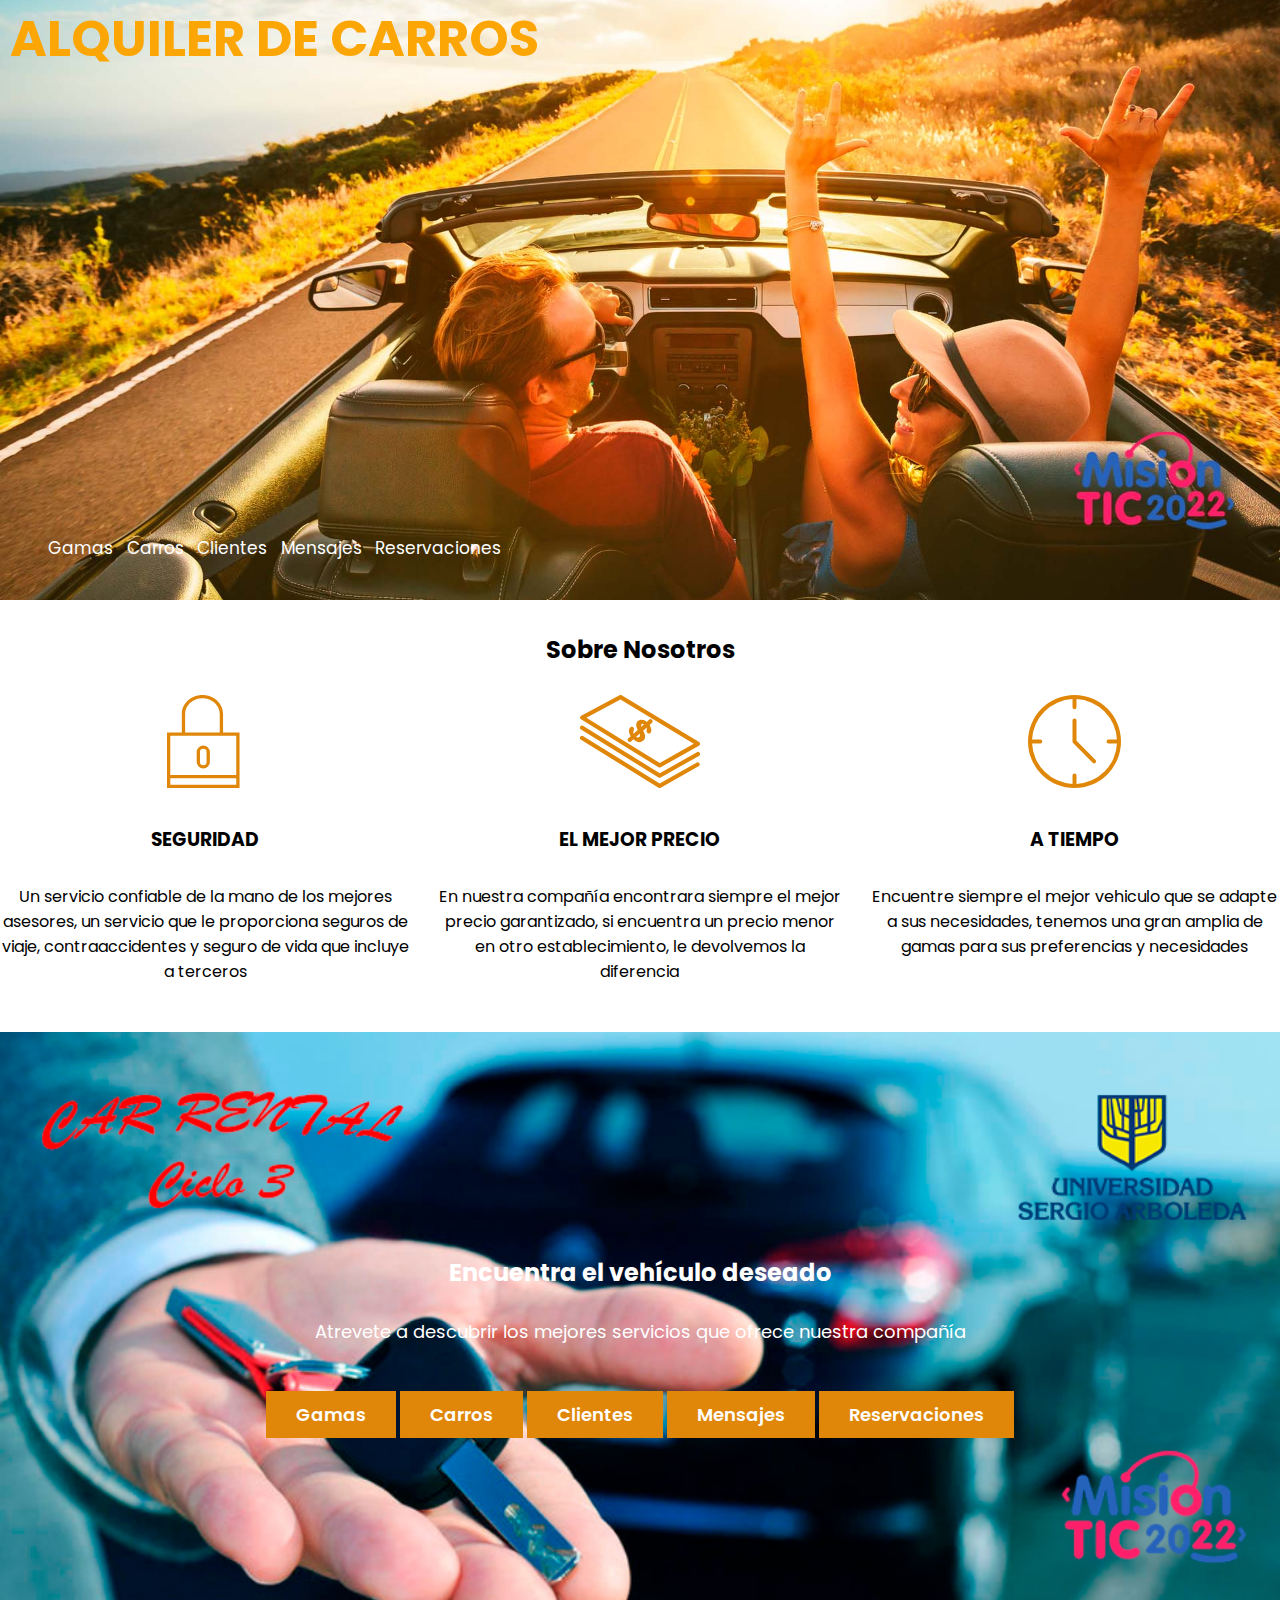
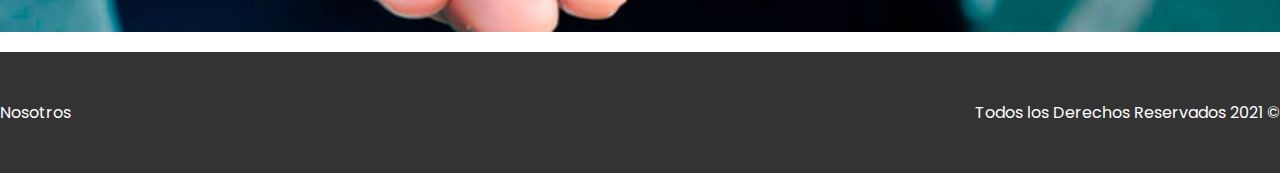
<file: index.html>
<!DOCTYPE html>
<html lang="en">
<head>
    <meta charset="UTF-8">
    <meta http-equiv="X-UA-Compatible" content="IE=edge">
    <meta name="viewport" content="width=device-width, initial-scale=1.0">
    
    <link href="https://cdn.jsdelivr.net/npm/bootstrap@5.0.0-beta1/dist/css/bootstrap.min.css" rel="stylesheet"
    integrity="sha384-giJF6kkoqNQ00vy+HMDP7azOuL0xtbfIcaT9wjKHr8RbDVddVHyTfAAsrekwKmP1" crossorigin="anonymous">
    <link rel="stylesheet" href="css/estilos.css">
    <link rel="stylesheet" href="css/styles.css">
    <link rel="stylesheet" href="css/popup.css">
    
    <title>Alquiler de Carros (Ciclo 3)</title>
</head>
<body>
    <header class="header">
        <div>
            <a href="index.html">
                <h1 class="text-center title">ALQUILER DE CARROS</h1>
                </a>              
            <nav class="nav">              
                <a href="gama.html">Gamas</a>
                <a href="carro.html">Carros</a>
                <a href="cliente.html">Clientes</a>
                <a href="mensage.html">Mensajes</a>
                <a href="reservacion.html">Reservaciones</a>
            </nav>            
        </div>
    </header>

    <section class="container seccion">
        <h2 class="text-center nosotros">Sobre Nosotros</h2>
        <div class="iconos-nosotros">
            <div class="icono">
                <img src="img/icono1.svg" alt="Icono Seguridad">
                <h3 class="encabezado">Seguridad</h3>
                <p class="relleno">Un servicio confiable de la mano de los mejores asesores, un servicio 
                    que le proporciona seguros de viaje, contraaccidentes y seguro de vida que incluye a terceros</p>
            </div>
        
            <div class="icono">
                <img src="img/icono2.svg" alt="Icono Mejor Precio">
                <h3 class="encabezado">El Mejor Precio</h3>
                <p class="relleno">En nuestra compañía encontrara siempre el mejor precio garantizado, si encuentra un precio
                    menor en otro establecimiento, le devolvemos la diferencia</p>
            </div>
        
            <div class="icono">
                <img src="img/icono3.svg" alt="Icono A Tiempo">
                <h3 class="encabezado">A Tiempo</h3>
                <p class="relleno">Encuentre siempre el mejor vehiculo que se adapte a sus necesidades, tenemos una gran amplia
                    de gamas para sus preferencias y necesidades</p>
            </div>
        </div>
    </section>

    <section class="section-cars">
        <div class="container contenido-contacto">
            <h2 class="nosotros">Encuentra el vehículo deseado</h2>
            <p class="relleno">Atrevete a descubrir los mejores servicios que ofrece nuestra compañía</p>
            <a href="gama.html" class="boton boton-amarillo">Gamas</a>
            <a href="carro.html" class="boton boton-amarillo">Carros</a>
            <a href="cliente.html" class="boton boton-amarillo">Clientes</a>
            <a href="mensage.html" class="boton boton-amarillo">Mensajes</a>
            <a href="reservacion.html" class="boton boton-amarillo">Reservaciones</a>
        </div>
    </section>

    <footer class="copyright">
        <div class="container contenedor-footer">
            <nav class="nav-footer">
                <a href="#">Nosotros</a>
            </nav>
            <p class="copyright">Todos los Derechos Reservados 2021 &copy;</p>
        </div>
    </footer>
</body>
</html>
</file>
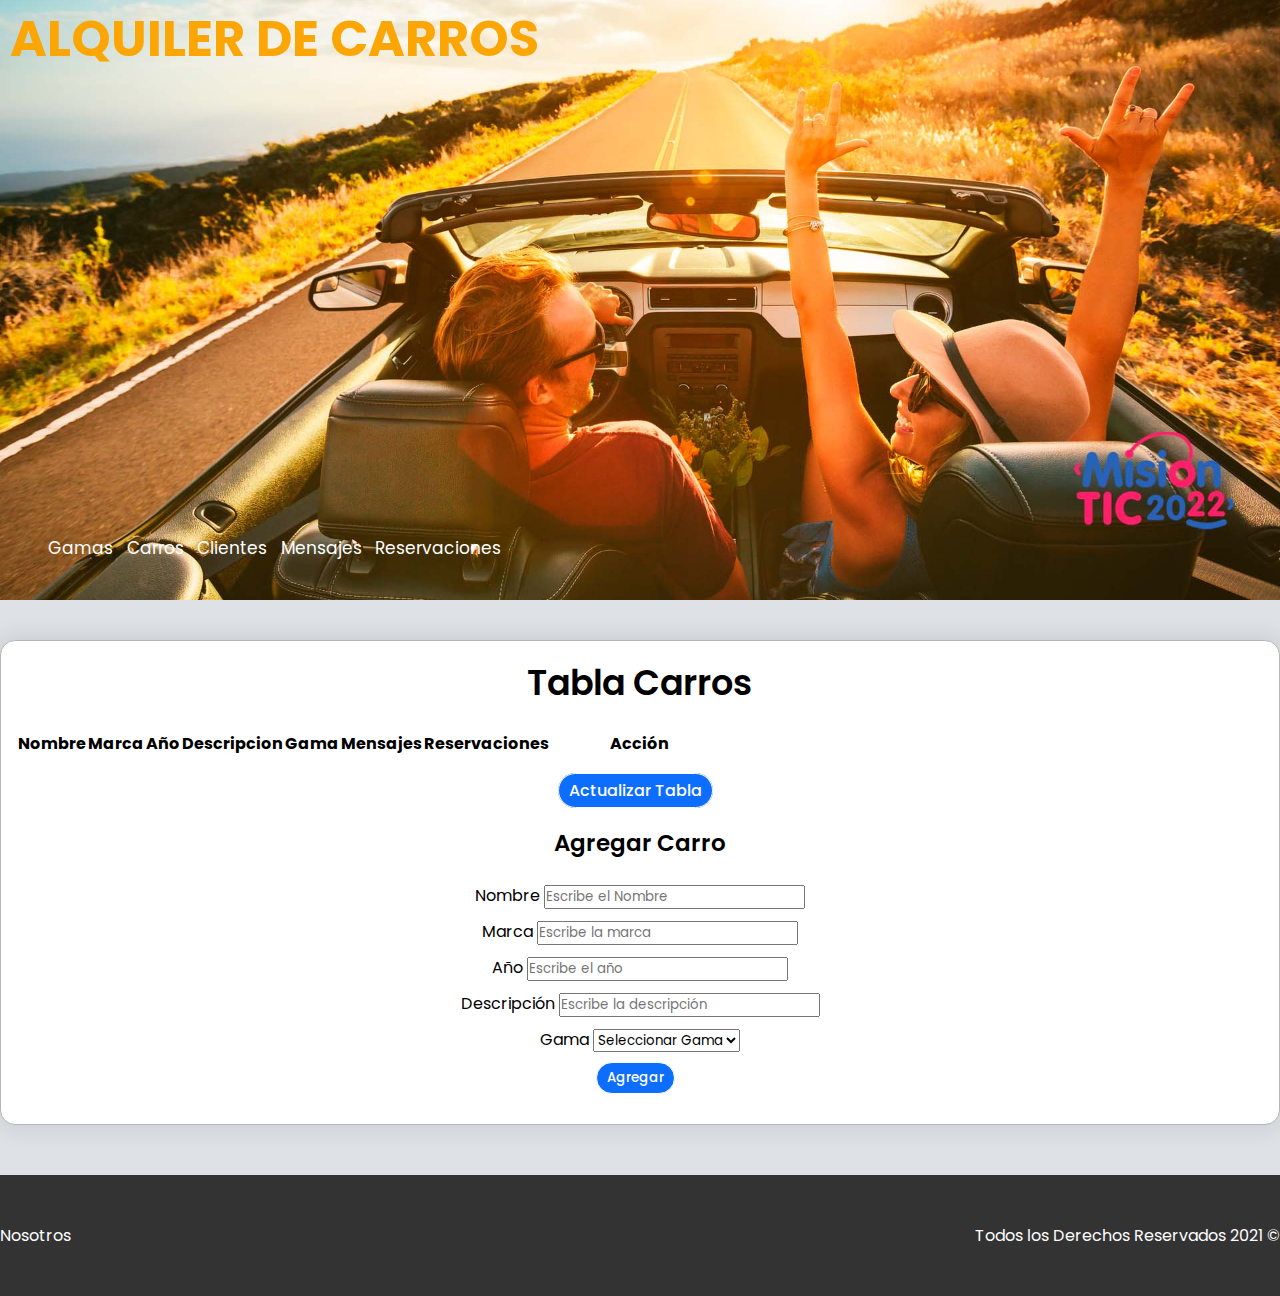
<file: carro.html>
<!DOCTYPE html>
<html lang="en">
<head>
    <meta charset="UTF-8">
    <meta http-equiv="X-UA-Compatible" content="IE=edge">
    <meta name="viewport" content="width=device-width, initial-scale=1.0">

    <link href="https://cdn.jsdelivr.net/npm/bootstrap@5.0.0-beta1/dist/css/bootstrap.min.css" rel="stylesheet"
        integrity="sha384-giJF6kkoqNQ00vy+HMDP7azOuL0xtbfIcaT9wjKHr8RbDVddVHyTfAAsrekwKmP1" crossorigin="anonymous">
    <link rel="preconnect" href="https://fonts.googleapis.com">
    <link rel="preconnect" href="https://fonts.gstatic.com" crossorigin>
    <link href="https://fonts.googleapis.com/css2?family=Montserrat:wght@100;300;400;500;600;700;800;900&display=swap"
        rel="stylesheet">    
        <link rel="stylesheet" href="css/styles.css">
        <link rel="stylesheet" href="css/estilos.css">
    <link rel="stylesheet" href="css/popup.css">
    
    <script src="https://ajax.googleapis.com/ajax/libs/jquery/3.5.1/jquery.min.js"></script>
    
    <script type="text/javascript" language="javascript" src="js/car.js"></script>


    <title>Carros</title>
</head>
<body>
    <header class="header">
        <div>
             <a href="index.html">
                <h1 class="text-center title">ALQUILER DE CARROS</h1>
            </a>
            <nav class="nav">
                <a href="gama.html">Gamas</a>
                <a href="carro.html">Carros</a>
                <a href="cliente.html">Clientes</a>
                <a href="mensage.html">Mensajes</a>
                <a href="reservacion.html">Reservaciones</a>
            </nav>
        </div>
    </header>

    <div class='container container-table'>
        <h4>Tabla Carros</h4>
        <div class='table-responsive'>
            <table class='table' id='table-car'>
                <tr>
                    <th>Nombre</th>
                    <th>Marca</th>
                    <th>Año</th>
                    <th>Descripcion</th>
                    <th>Gama</th>
                    <th>Mensajes</th>
                    <th>Reservaciones</th>
                    <th class='accionTd'>Acción</th>
                </tr>
            </table>
        </div>
        <a type ="submit" class='button' id="upd-table-car">Actualizar Tabla</a>
        <form>
            <h5>Agregar Carro</h5>            
            <div class='mb-3'>
                <label for='Name'>Nombre</label>
                <input type="text" class="form-control" placeholder="Escribe el Nombre" id='Name-Car' required/>
            </div>
            <div class='mb-3'>
                <label for='Brand'>Marca</label>
                <input type="text" class="form-control" placeholder="Escribe la marca" id='Brand-Car' required/>
            </div>
            <div class='mb-3'>
                <label for='Year'>Año</label>
                <input type="number" class="form-control" placeholder="Escribe el año" id='Year-Car' required/>
            </div>
            <div class='mb-3'>
                <label for='Description'>Descripción</label>
                <input type="text" class="form-control" placeholder="Escribe la descripción" id='Description-Car' required/>
            </div>
            <div class='mb-3'>
                <label for='Gama'>Gama</label>
                <select class="form-control" id='Gama-Car' type="text" required>
                    <option hidden value="">Seleccionar Gama</option>
                </select>
            </div>
            <input type="submit" class='button' id="Agregar-Carro" value="Agregar"/>
        </form>

        <div class="container-all" id="container-all">
            
            <div class="popup" id="popup">
                <div class='contenedor-popup'>
                    <h3>ACTUALIZAR</h3>
                    <form action="">
                        <div class="contenedor-inputs">
                            <label for="Name-upd-car">Nombre</label>
                            <input class="form-control" id='Name-upd-car' type="text" placeholder="Nombre" required>
                            
                            <label for="Brand-upd-car">Marca</label>
                            <input class="form-control" id='Brand-upd-car' type="text" placeholder="Marca" required>

                            <label for="Year-upd-car">Año</label>
                            <input class="form-control" id='Year-upd-car' type="number" placeholder="Año" required>

                            <label for="Description-upd-car">Descripción</label>
                            <input class="form-control" id='Description-upd-car' type="text" placeholder="Descripción" required>
                            <a href="#" class="btn-submit button" id="btn-upd-car">Actualizar</a>
                        </div>
                    </form>
                </div>
                <a href="#" id="btn-exit-popup" class="btn-exit-popup"><span>x</span></a>
            </div>
        </div>        
    </div>
    <footer class="copyright">
        <div class="container contenedor-footer">
            <nav class="nav-footer">
                <a href="#">Nosotros</a>
            </nav>
            <p class="copyright">Todos los Derechos Reservados 2021 &copy;</p>
        </div>
    </footer>
</body>
</html>
</file>
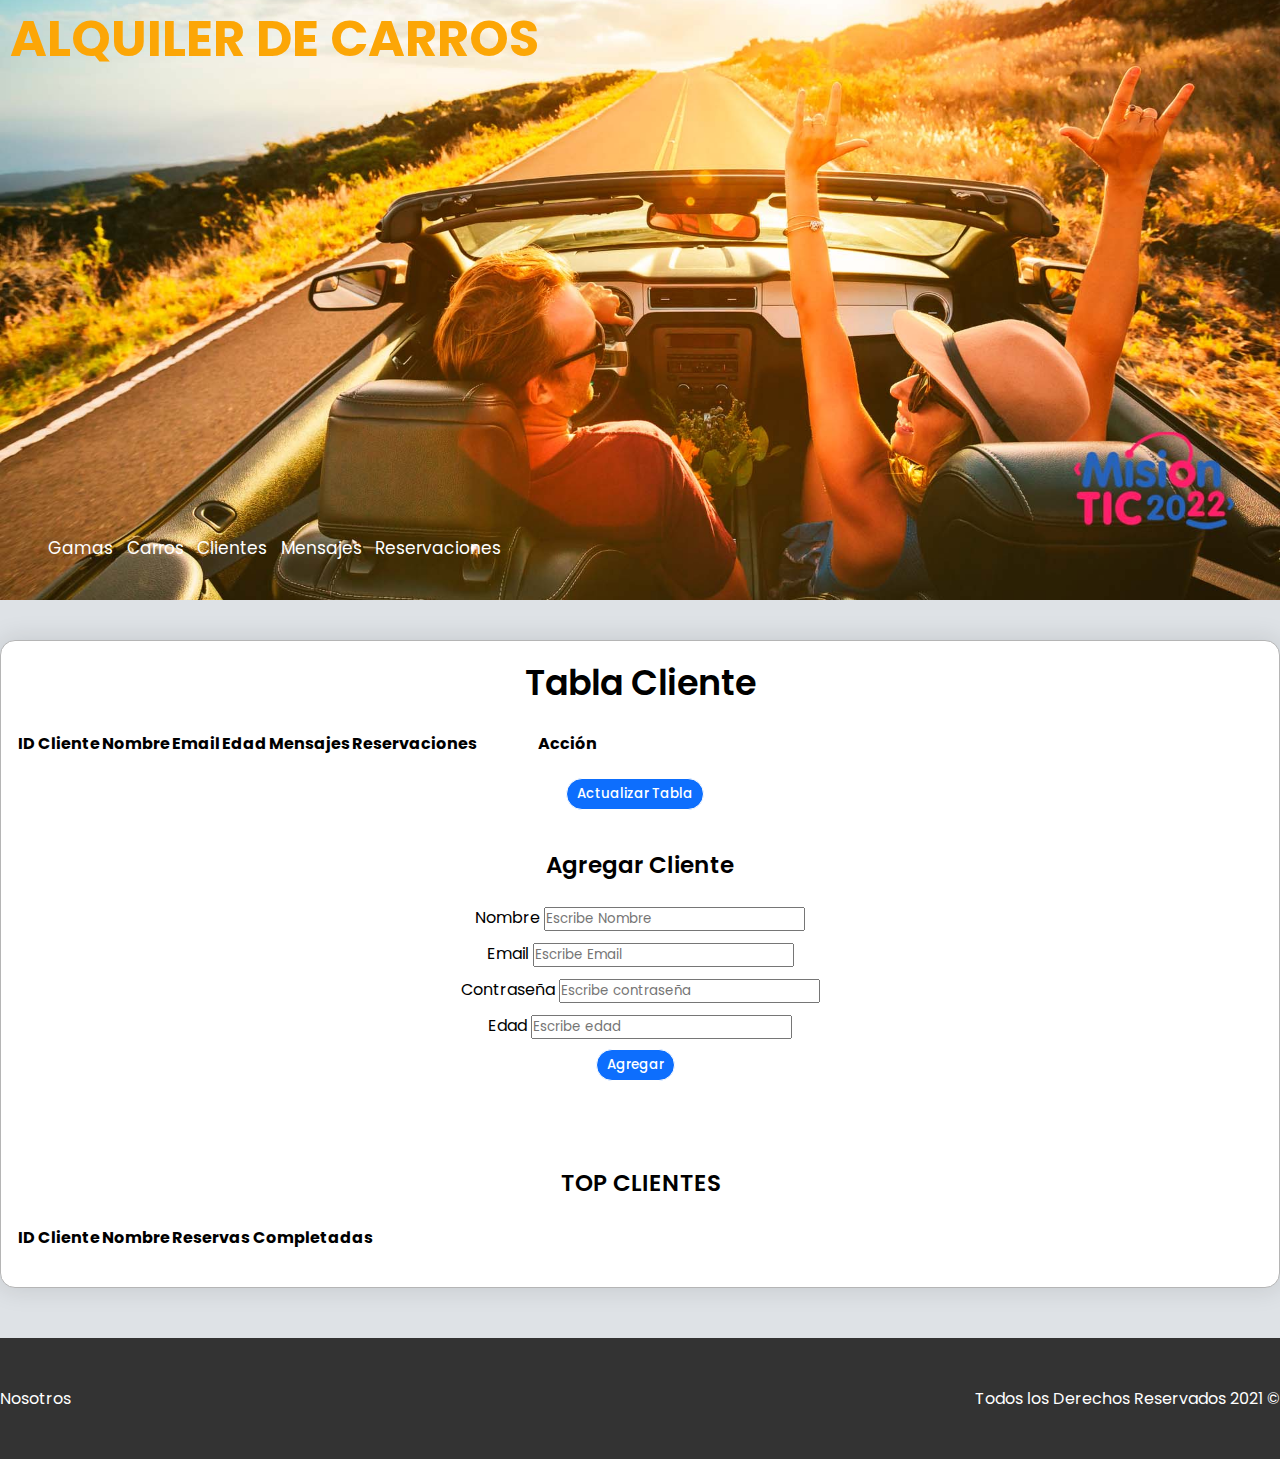
<file: cliente.html>
<!DOCTYPE html>
<html lang="en">

<head>
    <meta charset="UTF-8">
    <meta http-equiv="X-UA-Compatible" content="IE=edge">
    <meta name="viewport" content="width=device-width, initial-scale=1.0">

    <link href="https://cdn.jsdelivr.net/npm/bootstrap@5.0.0-beta1/dist/css/bootstrap.min.css" rel="stylesheet"
        integrity="sha384-giJF6kkoqNQ00vy+HMDP7azOuL0xtbfIcaT9wjKHr8RbDVddVHyTfAAsrekwKmP1" crossorigin="anonymous">
    <link rel="stylesheet" href="css/styles.css">
    <link rel="stylesheet" href="css/estilos.css">
    <link rel="stylesheet" href="css/popup.css">

    <script src="https://ajax.googleapis.com/ajax/libs/jquery/3.5.1/jquery.min.js"></script>
    <script type="text/javascript" language="javascript" src="js/client.js"></script>

    <title>Clientes</title>
</head>

<body>
    <header class="header">
        <div>
            <a href="index.html">
                <h1 class="text-center title">ALQUILER DE CARROS</h1>
            </a>
            <nav class="nav">
                <a href="gama.html">Gamas</a>
                <a href="carro.html">Carros</a>
                <a href="cliente.html">Clientes</a>
                <a href="mensage.html">Mensajes</a>
                <a href="reservacion.html">Reservaciones</a>
            </nav>
        </div>
    </header>

    <div class='container container-table'>
        <h4>Tabla Cliente</h4>
        <div class='table-responsive'>
            <table class='table' id='client-table'>
                <tr>
                    <th>ID Cliente</th>
                    <th>Nombre</th>
                    <th>Email</th>
                    <th>Edad</th>
                    <th>Mensajes</th>
                    <th>Reservaciones</th>
                    <th class='accionTd'>Acción</th>
                </tr>
            </table>
        </div>
        <button class='button' id="upd-client">Actualizar Tabla</button>
        <form>
            <h5>Agregar Cliente</h5>            
            <div class='mb-3'>
                <label for='Name'>Nombre</label>
                <input type="text" class="form-control" placeholder="Escribe Nombre" id='Client-Name' required/>
            </div>
            <div class='mb-3'>
                <label for='Email'>Email</label>
                <input type="email" class="form-control" placeholder="Escribe Email" id='Client-Email' required/>
            </div>
            <div class='mb-3'>
                <label for='Password'>Contraseña</label>
                <input type="password" class="form-control" placeholder="Escribe contraseña" id='Client-Password' required/>
            </div>
            <div class='mb-3'>
                <label for='Age'>Edad</label>
                <input type="number" class="form-control" placeholder="Escribe edad" id='Client-Age' required/>
            </div>
            <button class='button' id="Agregar-Cliente">Agregar</button>
        </form>
        
        <div class="container-all" id="container-all">        
            <div class="popup" id="popup">
                <div class='contenedor-popup'>
                    <h3>ACTUALIZAR</h3>
                    <form action="">
                        <div class="contenedor-inputs">
                            <input class="form-control" id='Name-upd-client' type="text" placeholder="Nombre" required>
                            <input class="form-control" id='Age-upd-client' type="number" placeholder="Edad" required>
                            <input class="form-control" id='Password-upd-client' type="password" placeholder="Contraseña" required>                            
                            <a href="#" class="btn-submit button" id="btn-upd-client">Actualizar</a>
                        </div>
                    </form>
                </div>
                <a href="#" id="btn-exit-popup" class="btn-exit-popup"><span>x</span></a>
            </div>
        </div>

        <div>
            <h5 id="Top-Clientes">TOP CLIENTES</h5>
            <table class='table' id='Best-Client'>
                <th>ID Cliente</th>
                <th>Nombre</th>
                <th>Reservas Completadas</th>
            </table>
        </div>
    </div>

    <footer class="copyright">
        <div class="container contenedor-footer">
            <nav class="nav-footer">
                <a href="#">Nosotros</a>
            </nav>
            <p class="copyright">Todos los Derechos Reservados 2021 &copy;</p>
        </div>
    </footer>
</body>

</html>
</file>
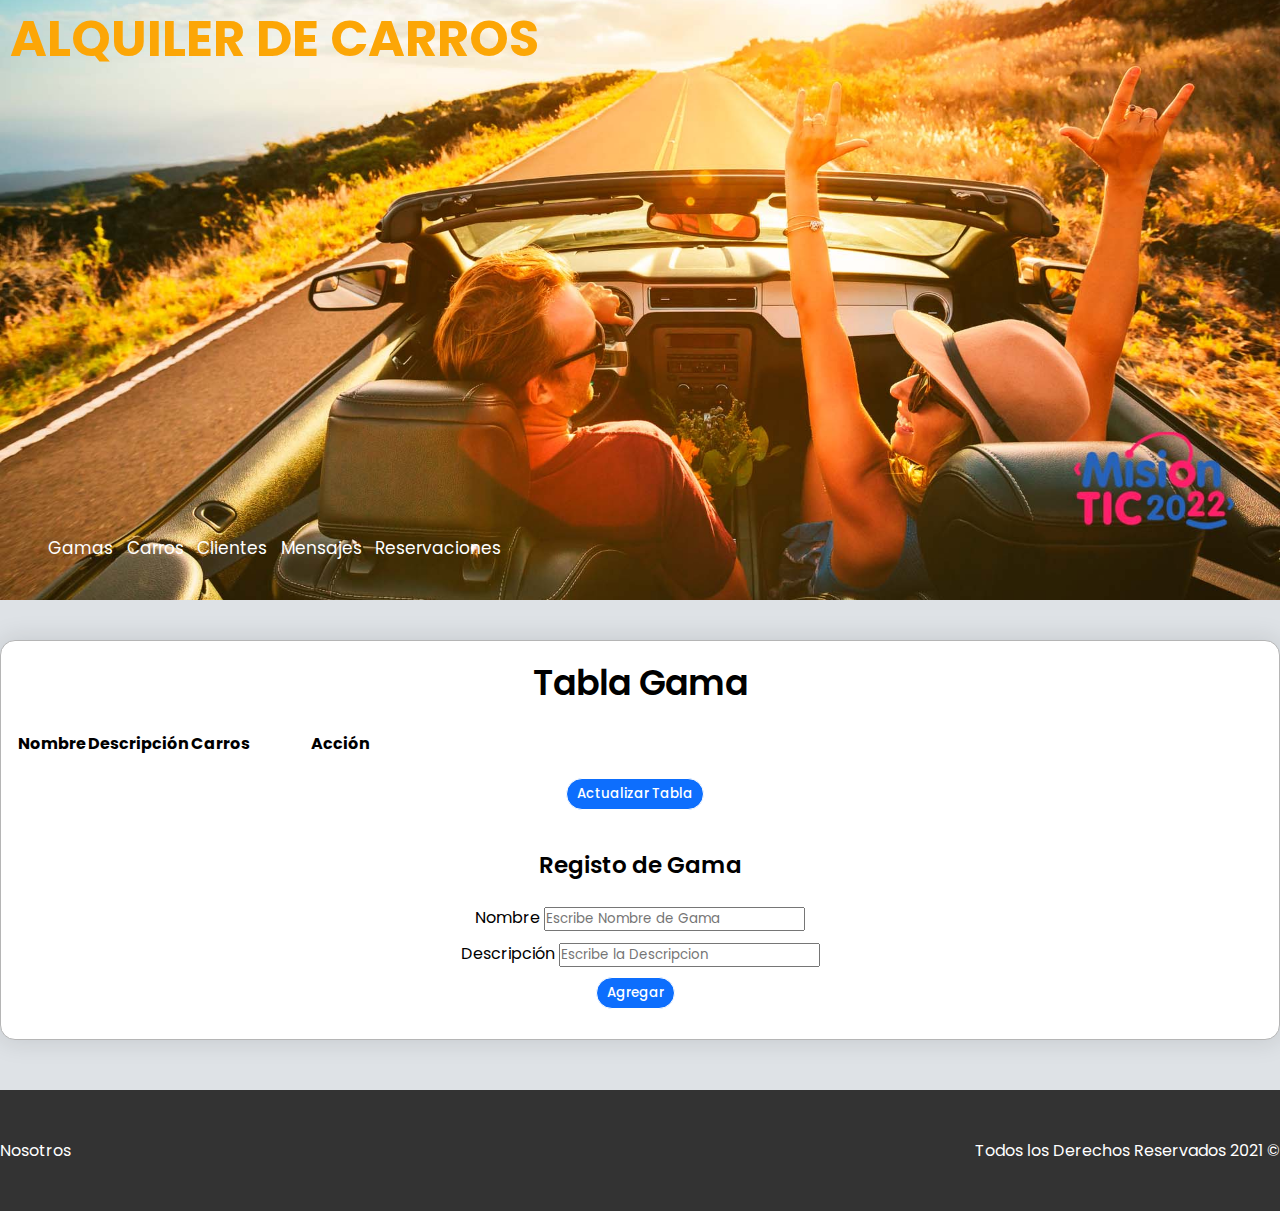
<file: gama.html>
<!DOCTYPE html>
<html lang="en">

<head>
    <meta charset="UTF-8">
    <meta http-equiv="X-UA-Compatible" content="IE=edge">
    <meta name="viewport" content="width=device-width, initial-scale=1.0">

    <link href="https://cdn.jsdelivr.net/npm/bootstrap@5.0.0-beta1/dist/css/bootstrap.min.css" rel="stylesheet"
        integrity="sha384-giJF6kkoqNQ00vy+HMDP7azOuL0xtbfIcaT9wjKHr8RbDVddVHyTfAAsrekwKmP1" crossorigin="anonymous">
    <link rel="stylesheet" href="css/styles.css">
    <link rel="stylesheet" href="css/estilos.css">
    <link rel="stylesheet" href="css/popup.css">

    <script src="https://ajax.googleapis.com/ajax/libs/jquery/3.5.1/jquery.min.js"></script>
    <script type="text/javascript" language="javascript" src="js/gamas.js"></script>

    <title>Gamas</title>
</head>

<body>
    <header class="header">
        <div>
            <a href="index.html">
                <h1 class="text-center title">ALQUILER DE CARROS</h1>
            </a>
            <nav class="nav">
                <a href="gama.html">Gamas</a>
                <a href="carro.html">Carros</a>
                <a href="cliente.html">Clientes</a>
                <a href="mensage.html">Mensajes</a>
                <a href="reservacion.html">Reservaciones</a>
            </nav>
        </div>
    </header>

    <div class='container container-table'>
        <h4>Tabla Gama</h4>
        <div class='table-responsive'>
            <table class='table' id='gama-table'>
                <tr>
                    <th>Nombre</th>
                    <th>Descripción</th>
                    <th>Carros</th>
                    <th class="accionTd">Acción</th>
                </tr>
            </table>
        </div>
        <button class='button' id="upd-gama">Actualizar Tabla</button>
        <form>
            <h5>Registo de Gama</h5>
            <div class='mb-3'>
                <label for='Name'>Nombre</label>
                <input type="text" class="form-control" placeholder="Escribe Nombre de Gama" id='Name-Gama' required/>
            </div>
            <div class='mb-3'>
                <label for='Description'>Descripción</label>
                <input type="text" class="form-control" placeholder="Escribe la Descripcion" id='Description-Gama' required/>
            </div>
            <div>
                <input type="submit" class='button' id="Add-Gama" value="Agregar">
            </div>
        </form>
        
        <div class="container-all" id="container-all">        
            <div class="popup" id="popup">
                <div class='contenedor-popup'>
                    <h3>ACTUALIZAR</h3>
                    <form action="">
                        <div class="contenedor-inputs">
                            <label for="Name-upd-gama">Nombre</label>
                            <input class="form-control" id='Name-upd-gama' type="text" placeholder="Nombre" required>

                            <label for="Description-upd-gama">Descripción</label>
                            <input class="form-control" id='Description-upd-gama' type="text" placeholder="Descripción" required>                            
                            <a href="#" class="btn-submit button" id="btn-upd-gama">Actualizar</a>
                        </div>
                    </form>
                </div>
                <a href="#" id="btn-exit-popup" class="btn-exit-popup"><span>x</span></a>
            </div>
        </div>
    </div>

    <footer class="copyright">
        <div class="container contenedor-footer">
            <nav class="nav-footer">
                <a href="#">Nosotros</a>
            </nav>
            <p class="copyright">Todos los Derechos Reservados 2021 &copy;</p>
        </div>
    </footer>
</body>

</html>
</file>
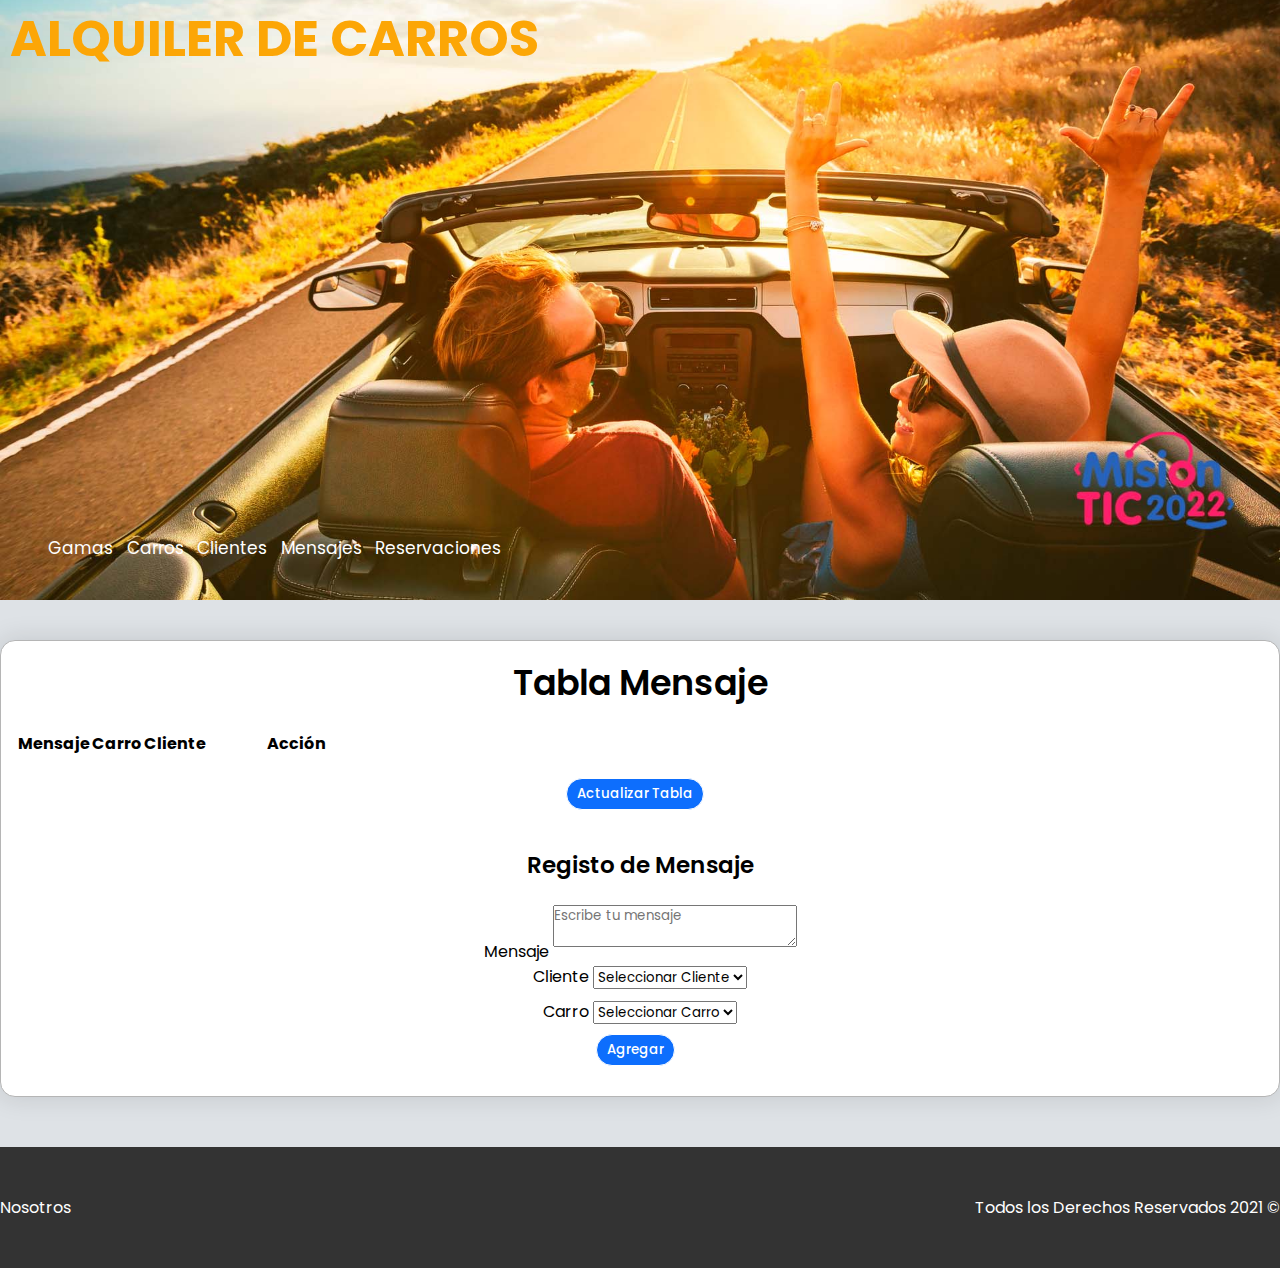
<file: mensage.html>
<!DOCTYPE html>
<html lang="en">

<head>
    <meta charset="UTF-8">
    <meta http-equiv="X-UA-Compatible" content="IE=edge">
    <meta name="viewport" content="width=device-width, initial-scale=1.0">

    <link href="https://cdn.jsdelivr.net/npm/bootstrap@5.0.0-beta1/dist/css/bootstrap.min.css" rel="stylesheet"
        integrity="sha384-giJF6kkoqNQ00vy+HMDP7azOuL0xtbfIcaT9wjKHr8RbDVddVHyTfAAsrekwKmP1" crossorigin="anonymous">
    <link rel="stylesheet" href="css/styles.css">
    <link rel="stylesheet" href="css/estilos.css">
    <link rel="stylesheet" href="css/popup.css">
    
    <script src="https://ajax.googleapis.com/ajax/libs/jquery/3.5.1/jquery.min.js"></script>
    <script type="text/javascript" language="javascript" src="js/message.js"></script>

    <title>Mensajes</title>
</head>

<body>
    <header class="header">
        <div>
            <a href="index.html">
                <h1 class="text-center title">ALQUILER DE CARROS</h1>
            </a>
            <nav class="nav">
                <a href="gama.html">Gamas</a>
                <a href="carro.html">Carros</a>
                <a href="cliente.html">Clientes</a>
                <a href="mensage.html">Mensajes</a>
                <a href="reservacion.html">Reservaciones</a>
            </nav>
        </div>
    </header>

    <div class='container container-table'>
        <h4>Tabla Mensaje</h4>
        <div class='table-responsive'>
            <table class='table' id='Message-Table'>
                <tr>
                    <th>Mensaje</th>
                    <th>Carro</th>
                    <th>Cliente</th>
                    <th class='accionTd'>Acción</th>
                </tr>
            </table>
        </div>
        <button class='button' id="upd-message">Actualizar Tabla</button>
        <form>
            <h5>Registo de Mensaje</h5>            
            <div class='mb-3'>
                <label for='Mensaje'>Mensaje</label>
                <textarea type="text" class="form-control" placeholder="Escribe tu mensaje" id='Message' required></textarea>
            </div>
            <div class='mb-3'>
                <label for='Client'>Cliente</label>
                <select class="form-control" id='Client-Message' type="text" required>
                    <option hidden value="">Seleccionar Cliente</option>
                </select>
            </div>
            <div class='mb-3'>
                <label for='Car'>Carro</label>
                <select class="form-control" id='Car-Message' type="text" required>
                    <option hidden value="">Seleccionar Carro</option>
                </select>
            </div>
            <button class='button' id="Agregar-Mensaje">Agregar</button>
        </form>
        
        <div class="container-all" id="container-all">
        
            <div class="popup" id="popup">
                <div class='contenedor-popup'>
                    <h3>ACTUALIZAR</h3>
                    <form action="">
                        <div class="contenedor-inputs">
                            <textarea class="form-control" id='Text-upd-message' type="text" placeholder="Mensaje" required></textarea>
                            <a href="#" class="btn-submit button" id="btn-upd-message">Actualizar</a>
                        </div>
                    </form>
                </div>
                <a href="#" id="btn-exit-popup" class="btn-exit-popup"><span>x</span></a>
            </div>
        </div>
    </div>

    <footer class="copyright">
        <div class="container contenedor-footer">
            <nav class="nav-footer">
                <a href="#">Nosotros</a>
            </nav>
            <p class="copyright">Todos los Derechos Reservados 2021 &copy;</p>
        </div>
    </footer>
</body>

</html>
</file>
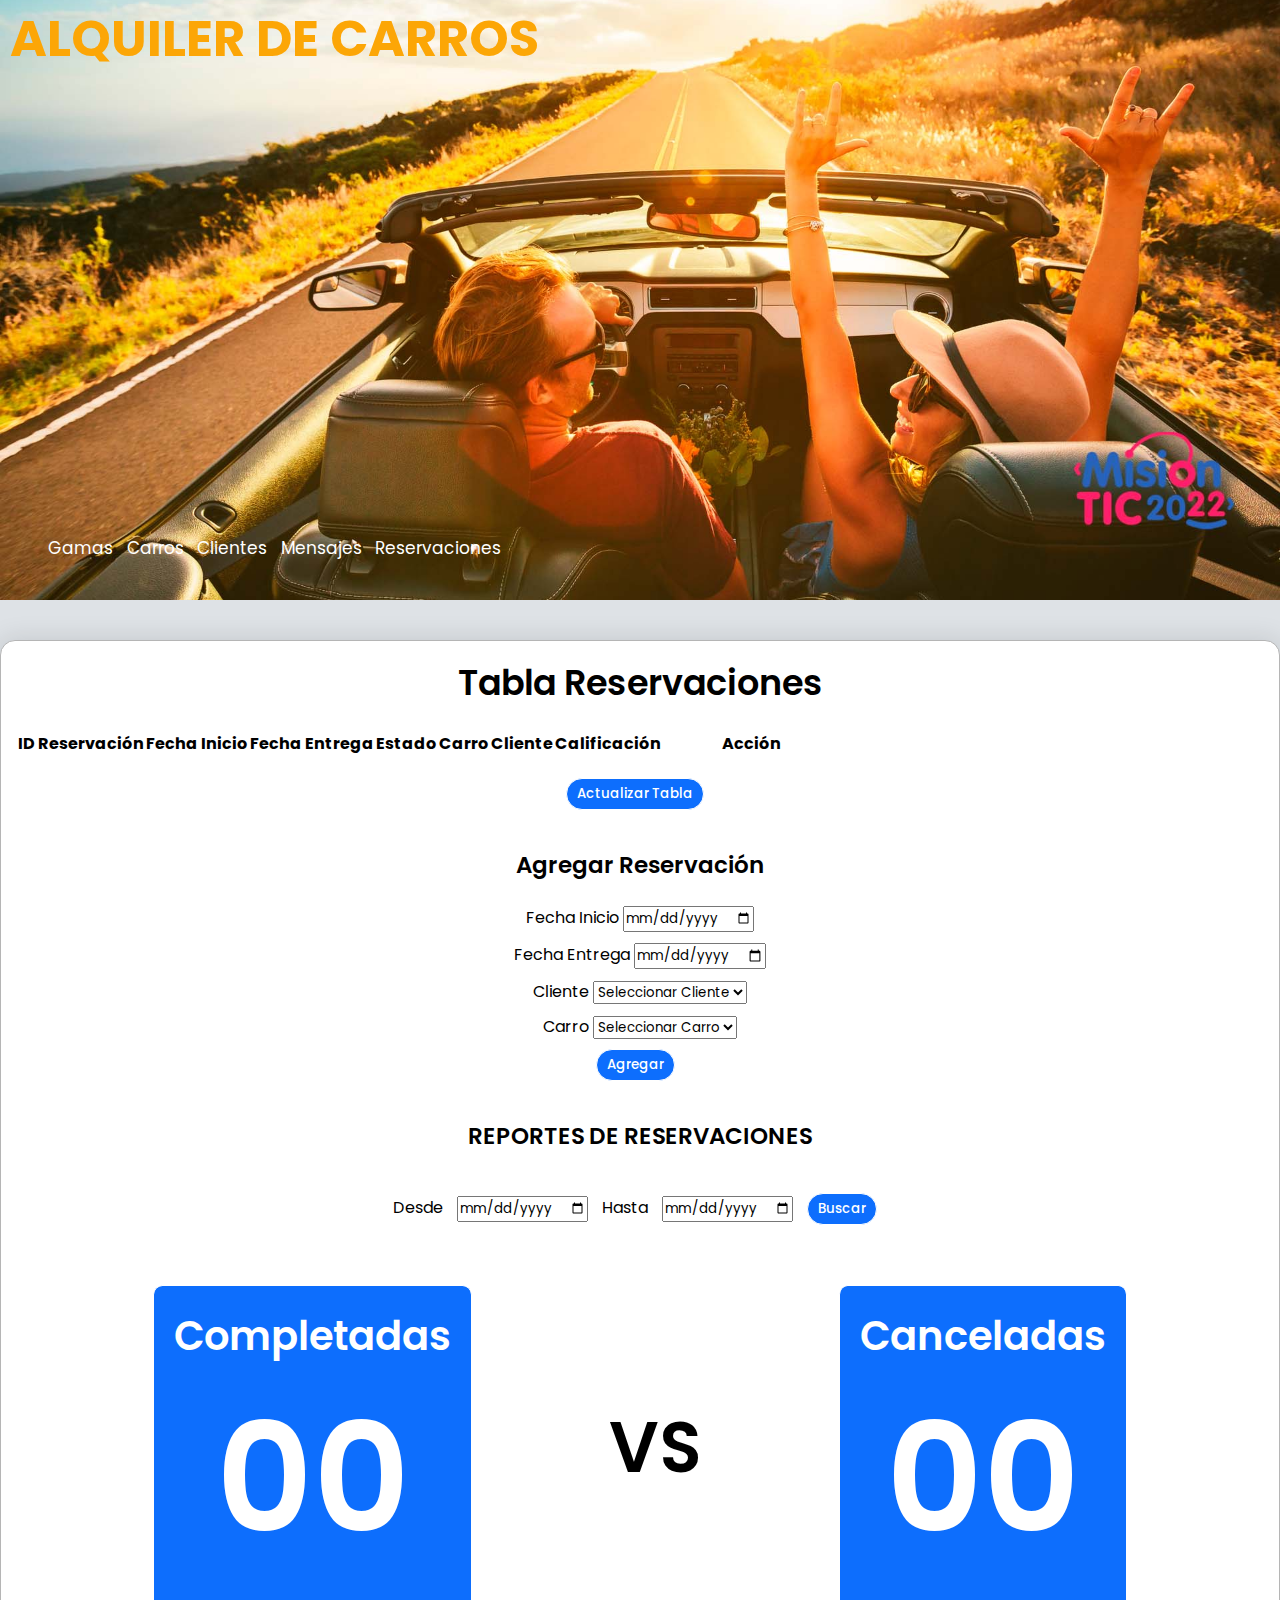
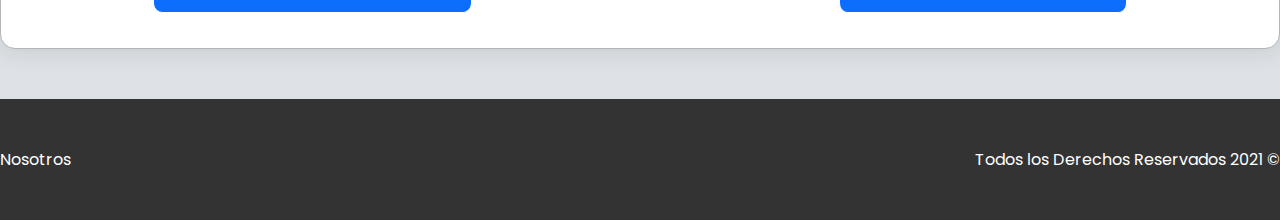
<file: reservacion.html>
<!DOCTYPE html>
<html lang="en">

<head>
    <meta charset="UTF-8">
    <meta http-equiv="X-UA-Compatible" content="IE=edge">
    <meta name="viewport" content="width=device-width, initial-scale=1.0">

    <link href="https://cdn.jsdelivr.net/npm/bootstrap@5.0.0-beta1/dist/css/bootstrap.min.css" rel="stylesheet"
        integrity="sha384-giJF6kkoqNQ00vy+HMDP7azOuL0xtbfIcaT9wjKHr8RbDVddVHyTfAAsrekwKmP1" crossorigin="anonymous">
    <link rel="stylesheet" href="css/styles.css">
    <link rel="stylesheet" href="css/estilos.css">
    <link rel="stylesheet" href="css/popup.css">

    <script src="https://ajax.googleapis.com/ajax/libs/jquery/3.5.1/jquery.min.js"></script>
    <script type="text/javascript" language="javascript" src="js/reservations.js"></script>

    <title>Reservaciones</title>
</head>

<body>
    <header class="header">
        <div>
            <a href="index.html">
                <h1 class="text-center title">ALQUILER DE CARROS</h1>
            </a>
            <nav class="nav">
                <a href="gama.html">Gamas</a>
                <a href="carro.html">Carros</a>
                <a href="cliente.html">Clientes</a>
                <a href="mensage.html">Mensajes</a>
                <a href="reservacion.html">Reservaciones</a>
            </nav>
        </div>
    </header>

        <div class='container container-table'>
            <h4>Tabla Reservaciones</h4>
            <div class='table-responsive'>
                <table class='table' id='reservation-table'>
                    <tr>
                        <th>ID Reservación</th>
                        <th>Fecha Inicio</th>
                        <th>Fecha Entrega</th>
                        <th>Estado</th>
                        <th>Carro</th>
                        <th>Cliente</th>
                        <th>Calificación</th>
                        <th class='accionTd'>Acción</th>
                    </tr>
                </table>
            </div>
            <button class='button' id="upd-reservation">Actualizar Tabla</button>
            <form>
                <h5>Agregar Reservación</h5>
                <div class='mb-3'>
                    <label for='Start-Date'>Fecha Inicio</label>
                    <input type="date" class="form-control" placeholder="Escribe la Fecha" id='Date-Start-Reservation' required/>
                </div>
                <div class='mb-3'>
                    <label for='End-Date'>Fecha Entrega</label>
                    <input type="date" class="form-control" placeholder="Escribe la Fecha" id='Date-Devolution-Reservation' required/>
                </div>
                <div class='mb-3'>
                    <label for='Client'>Cliente</label>
                    <select class="form-control" id='Client-Reservation' type="text" required>
                        <option hidden value="">Seleccionar Cliente</option>
                    </select>
                </div>
                <div class='mb-3'>
                    <label for='Car'>Carro</label>
                    <select class="form-control" id='Car-Reservation' type="text" required>
                        <option hidden value="">Seleccionar Carro</option>
                    </select>
                </div>
                <button class='button' id="Add-Reservation">Agregar</button>
            </form>
            
            <div class="container-all" id="container-all">
            
                <div class="popup" id="popup">
                    <div class='contenedor-popup'>
                        <h3>ACTUALIZAR</h3>
                        <form action="">
                            <div class="contenedor-inputs">
                                <input class="form-control" id='Start-upd-reservation' type="date" placeholder="fecha inicio" required>
                                <input class="form-control" id='Devolution-upd-reservation' type="date" placeholder="Fecha devolución" required>
                                <select class="form-control" id='Status-upd-reservation' type="text" required>
                                    <option hidden value="">Seleccionar estado</option>
                                    <option>Programed</option>
                                    <option>Completed</option>
                                    <option>Cancelled</option>
                                </select>
                                <a href="#" class="btn-submit button" id="btn-upd-reservation">Actualizar</a>
                            </div>
                        </form>
                    </div>
                    <a href="#" id="btn-exit-popup" class="btn-exit-popup"><span>x</span></a>
                </div>
            </div>
            <div class='container-search-reservation'>
                <h5>REPORTES DE RESERVACIONES</h5>
                <form >
                    <label for="select-start-date">Desde</label>
                    <input type="date" class="form-control" id="select-start-date" required>
                    <label for="select-end-date">Hasta</label>
                    <input type="date" class="form-control" id="select-end-date" required>
                    <button class="button" id="Search-reservation">Buscar</button>
                </form>
                <h5 id="Reservation-count"></h5>
                <div id="container-vs">
                    <div id="Completed-Vs-Cancelled">
                        <h5 id="H5-Completed">Completadas <br><span id="Completed">00</span></h5>
                        <h6 id="Vs-Title">VS</h6>
                        <h5 id="H5-Cancelled">Canceladas <br><span id="Cancelled">00</span></h5>
                    </div>
                </div>
            </div>
        </div>

    <footer class="copyright">
        <div class="container contenedor-footer">
            <nav class="nav-footer">
                <a href="#">Nosotros</a>
            </nav>
            <p class="copyright">Todos los Derechos Reservados 2021 &copy;</p>
        </div>
    </footer>
</body>

</html>
</file>
<file: css/estilos.css>
@import url('https://fonts.googleapis.com/css2?family=Montserrat:wght@100;200;300;400;500;600;700;800&family=Poppins:wght@100;200;300;400;500;600;700;800&display=swap');

/**GLOBAL**/

* {
    margin: 0;
    padding: 0;
    box-sizing: border-box;
    text-decoration: none;
    font-family: 'Poppins','Montserrat', sans-serif;
    
}


body{
    background-color:  #dee2e6;
}

a{
    text-decoration:none;
}
img{
    max-width: 100%;
}

.table-responsive {
    margin-bottom: 10px;
}

/**UTILIDADES**/
.container-table{   
    margin-bottom: 50px;
    padding: 15px;
    border: 1px groove #B5B5B5;
    border-radius: 15px;
    background-color: white;
    box-shadow: 0px 0px 25px 3px rgba(0,0,0,0.1)
}

.seccion{
    margin-top: 2rem;
    margin-bottom: 2rem;
}

.relleno{
    margin: 16px 0px; 
}

.d-block{
    display: block!important;
}

.table th, .table td{
    text-align: center;
}

.container{
    text-align: center;
}

.container-table h4{
    font-weight: 600;
    font-size: 35px;
    margin-bottom: 20px;
}

.container-table table{
    margin-bottom: 20px;
}
.container-table table th, .container-table table td {
    max-width: 400px;
    max-height: 200px;
    /*overflow-x: auto;*/
    word-wrap: break-word;
}

.accionTd{
    min-width: 176px;
}

.container-table h5{
    font-weight: 600;
    font-size: 23px;
    margin: 23px 0px;
}

div textarea {
    max-height: 100px;
}

/** BOTONES **/

.button{
    margin-bottom: 15px;
    margin-right: 10px;
    color: #fff;
    background-color: #0d6efd;
    padding: 5px 10px;
    border: 1px solid white;
    position: relative;
    border-radius: 50px;
    font-weight: 500;
}

.button:hover{
    color: #0d6efd;
    background-color: #fff;
    border: 1px solid #0d6efd;
    transition: all 300ms ease;

}

.del-button{
    background-color: #FF2A16;
    padding: 5px 10px;
    border: none;
    margin-bottom: 15px;
    margin-right: 10px;
    border: 1px solid white;
    color: #fff;
    border-radius: 50px;
}
.del-button:hover{
    background-color: #fff;
    color: #FF2A16;
    border: 1px solid #FF2A16;
}

.boton{
    display: inline-block;
    color: #fff;
    font-weight: 600;
    text-decoration: none;
    font-size: 18px;
    padding: 10px 30px;
    margin-top: 30px;
    text-align: center;
    border: none;
}

.boton:hover{
    cursor: pointer;
    color: #fff;
}

.boton-amarillo{
    background-color: #e08709;
}

/** HEADER **/
.title{
    text-align: left;
    color: rgb(252, 166, 6);
    padding: 10px;
    font-size: 50PX;
    margin-bottom: 28rem;
}

.header{
    background-color: #0d6efd;
    /*rgb(12, 119, 206);*/
    margin-bottom: 2.5rem;
}

.nav{
    display: flex;
    justify-content: space-between;
    align-items: center;
    padding: 0px 3rem 3rem 3rem;
}
.nav a{
    color: #fff;
    font-size: 17px;
    text-decoration: none;
}

.nav a:hover{
    color: #999;
}

/*table{

    border: 1px solid #dee2e6;
}*/



/** RESERVACIONES **/



#select-end-date, #select-start-date{
    max-width: 180px;
    display: inline;
    margin: 20px 10px;
}

#Vs-Title{
    margin-top: 130px;
    font-size: 70px;
    font-weight: 600;
}

#Completed-Vs-Cancelled{
    display: flex;
    width: 100%;
}

#Completed-Vs-Cancelled h5{
    border: 1px solid #fff;
    padding: 20px;
    margin: 20px auto;
    background-color: #0d6efd;
    color: #fff;
    font-size: 40px;
    border-radius: 3%;
}

#Completed, #Cancelled{
    font-size: 150px;
    max-width: 150px;
}


/** Top Clientes **/
#Top-Clientes{
    margin-top: 70px;
}

/** FOOTER **/
footer{
    background-color: #333;
    margin: 0;
}

.copyright{
    margin: 0;
    color: #fff;
}

.contenedor-footer{
    padding: 3rem 0;
    display: flex;
    justify-content: space-between;
    align-items: center;
}

.nav-footer{
    display: block;
}

.nav-footer a{
    color: #fff;
    text-decoration: none;
    font-size: 16px;/*es igual a 18px*/
    margin-right: 20px;
}
</file>
<file: css/styles.css>
/** INDEX.HTML **/

/** GLOBAL **/

body{
    background-color:rgb(255, 255, 255);
}

/** Sobre Nosotros **/

.encabezado{
    margin: 30px 0px;
}
.nosotros{
    margin: 28.22px 0px;
}
.iconos-nosotros{
    display: flex;
    justify-content: space-between;
}

.icono{
    flex-basis: calc(33.3% - 1rem);    
    text-align: center;
}

.icono h3{
    text-transform: uppercase;
}


/** SECTION CARS **/

.section-cars{
    background-image: /**  linear-gradient(
      rgba(0, 0, 0, 0.6),
      rgba(0, 0, 0, 0.6)
    ),**/url(../img/encuentra.jpg);
    height: 600px;
    background-position: center center;
    background-size: cover;
    display: flex;
    align-items: center;
    margin-bottom: 20px;
}

.section-cars::after{
    background-color: rgba(0,0,0,1);
    z-index: 10;
}

.contenido-contacto{
    flex: 1;
    color: #fff;
}

.contenido-contacto p{
    font-size: 18px;
}

/** SECTION HEADER **/

.header{
    background-image: /**  linear-gradient(
      rgba(0, 0, 0, 0.6),
      rgba(0, 0, 0, 0.6)
    ),**/url(../img/inicio.jpg);
    height: 600px;
    background-position: center center;
    background-size: cover;
    display: flex;
    align-items: center;
    margin-bottom: 10px;
}
</file>
<file: css/popup.css>
@import url('https://fonts.googleapis.com/css2?family=Montserrat:wght@100;200;300;400;500;600;700;800&family=Poppins:wght@100;200;300;400;500;600;700;800&display=swap');

/** CONTAINER **/
.container{
    z-index: 1;
}
.header{
    z-index: 2;
}

.container-all{    
    width: 100%;
    height:100%;
    position: fixed;    
    top: 50%;
    left: 50%;
    transform: translate(-50%,-50.1%);
    visibility: hidden;
    opacity: 0;
    transition: all 600ms ease;
    padding: 30px;
}

.container-all:target{
    background-color: rgba(0,0,0,0.6);
    visibility: visible;
    opacity: 1;
}

.container-all:target .popup{
    top: 50%;
    left: 50%;
    transform: rotate(0deg) translate(-50%, -50%);
    visibility: visible;
}

/** POPUP **/
.popup{
    width: 100%;
    max-width: 800px;
    height: auto;
    position: relative;
    display: flex;
    top: -80%;
    left: -80%;
    transform: rotate(90deg) translate(-150%, 230%);
    background: #f8f8f8;
    padding: 30px;
    padding-right: 0px;
    border-radius: 20px;
    border: 1px solid rgba(0,0,0,0.6);
    transition: all 600ms ease;
    visibility: hidden;

}
.contenedor-popup h3{    
    font-family: 'Poppins';
    font-weight: 700;
    font-size: 36px;
    margin-bottom: 20px;
}

.contenedor-popup{
    padding-left: 17px;
    width: 100%;
    text-align: center;
    
}

.form-control{
    margin-bottom: 10px;
}

a.btn-submit{
    position: relative;
    top: 10px;
}

.btn-exit-popup {
    font-weight: 900;
    width: 50px;
    height: 50px;
    position: relative;
    top: -40px;
    left: 10px;
    background: #000;
    color: #fff;
    padding: 12px 19px;
    border-radius: 50%;
}
</file>
